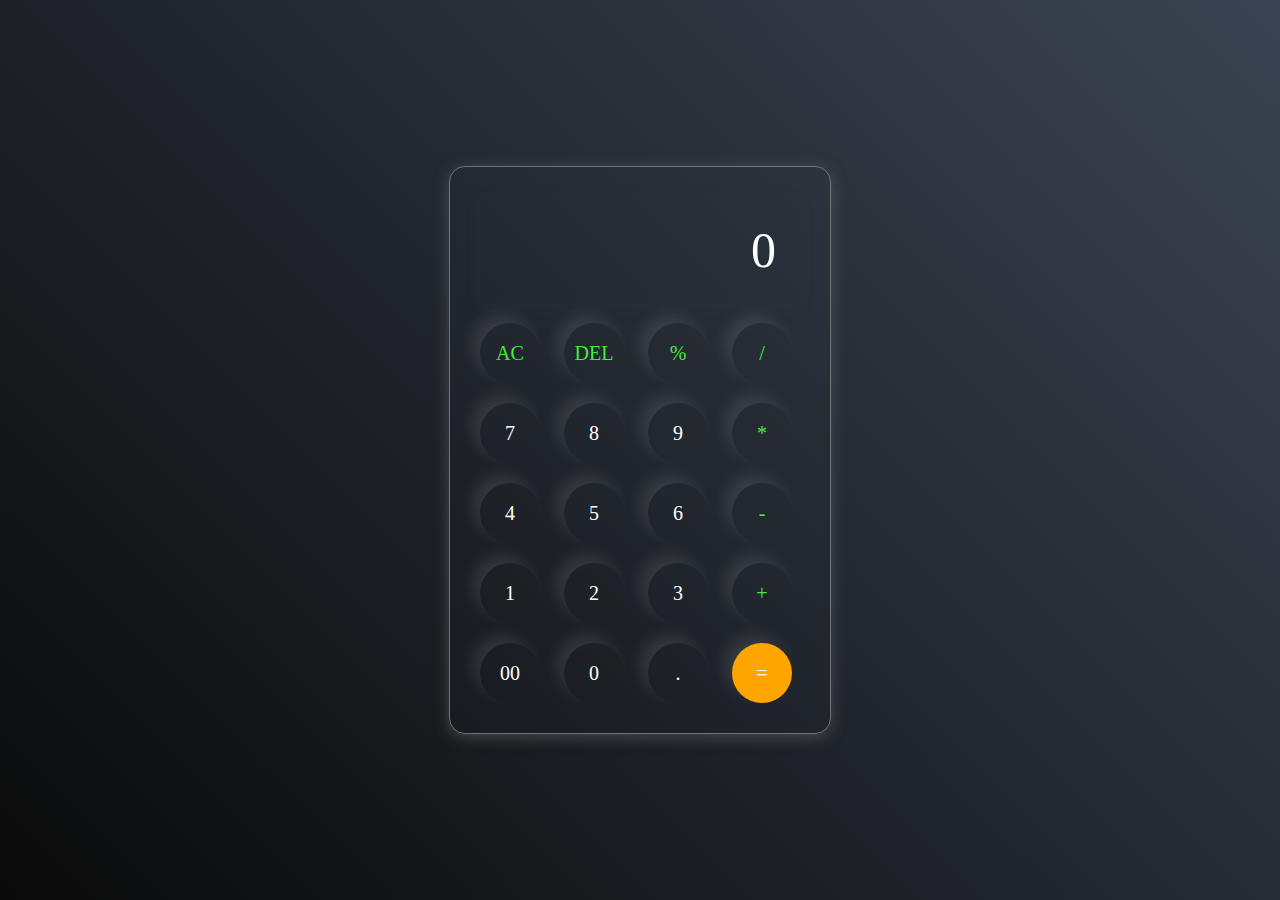
<file: index.html>
<!DOCTYPE html>
<html lang="en">
<head>
    <meta charset="UTF-8">
    <meta name="viewport" content="width=device-width, initial-scale=1.0">
    <title>calculater-By Richa</title>
    <link rel="stylesheet" href="style.css">
</head>
<body>
    <div class="calculetor">
        <input type="text" placeholder="0" id="inputBox">
        <div>
            <button class="operation">AC</button>
            <button class="operation">DEL</button>
            <button class="operation">%</button>
            <button class="operation">/</button>
        </div>
                <div>
            <button>7</button>
            <button>8</button>
            <button>9</button>
            <button class="operation">*</button>
        </div>
                <div>
            <button>4</button>
            <button>5</button>
            <button>6</button>
            <button class="operation">-</button>
        </div>
                <div>
            <button>1</button>
            <button>2</button>
            <button>3</button>
            <button class="operation">+</button>
        </div>
                <div>
            <button>00</button>
            <button>0</button>
            <button>.</button>
            <button class="equalBtn">=</button>
        </div>
    </div>
    <script src="script.js"></script>
    
</body>
</html>
</file>
<file: style.css>
*{
    margin: 0;
    padding: 0;
    box-sizing: border-box;
    font-family: pappins;

}
body{
    width: 100%;
    height: 100vh;
    display: flex;
    justify-content: center;
    align-items: center;
    background: linear-gradient(45deg,#0a0a0a,#3a4452);

}
.calculetor{
border: 1px solid #717377;
padding: 20px;
border-radius: 16px;
background: transparent;
box-shadow: 0px 3px 15px rgba(113,115,119,0.5);

}
input{
    width: 320px;
    border: none;
    padding: 24px;
    margin:10px ;
    background: transparent;
    box-shadow: 0px 3px 15px rgba(84,84,84,0.1);
    font-size: 50px;
    text-align: right;
    cursor: pointer;
    color: white;
}
input::placeholder{
    color: white;

}
button{
    border: none;
    width: 60px;
    height: 60px;
    margin: 10px;
    border-radius: 50%;
    background: transparent;
    color: white;
    font-size: 20px;
    box-shadow: -8px -8px 15px rgba(255,255,255,0.1);
  cursor: pointer;  

}
.equalBtn{
background-color: orange;
}
.operation{
    color:rgb(64, 236, 64) ;
}
</file>
